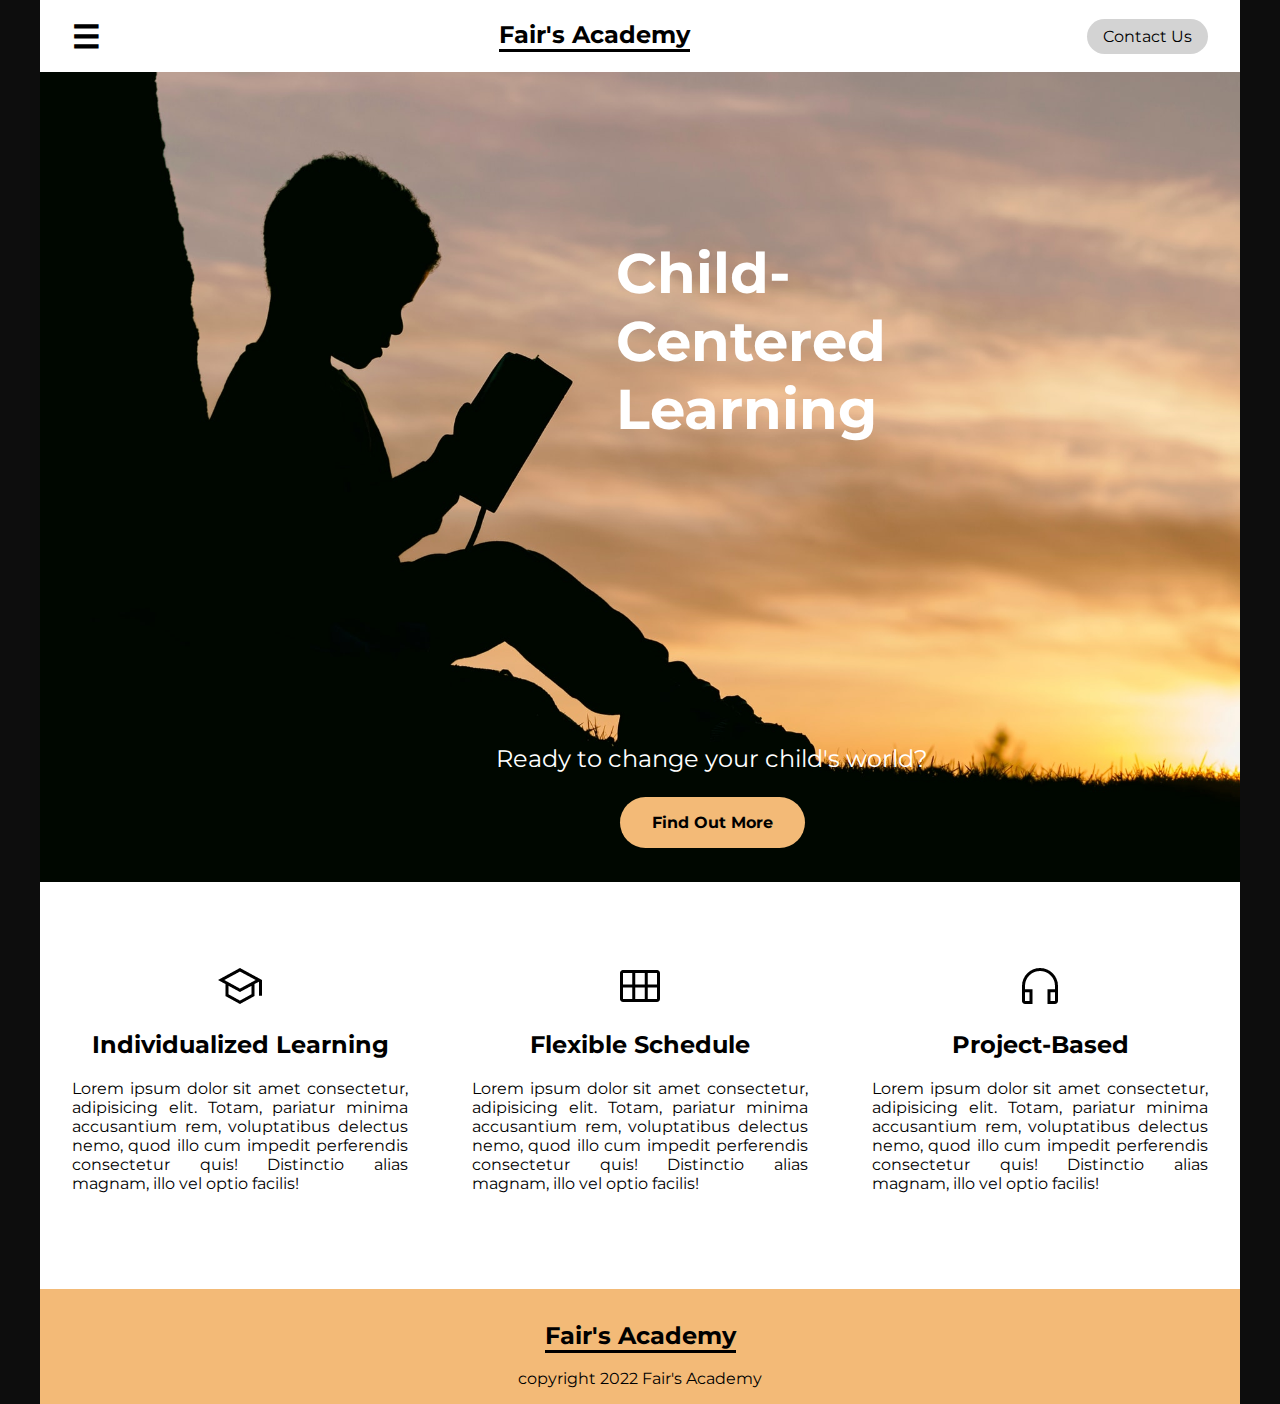
<file: index.html>
<!DOCTYPE html>
<html lang="en">
<head>
    <meta charset="UTF-8">
    <meta http-equiv="X-UA-Compatible" content="IE=edge">
    <meta name="viewport" content="width=device-width, initial-scale=1.0">

    <link rel="stylesheet" href="style.css">

    <title>Document</title>
</head>
<body>
    <nav id="nav">
        <div class="btn-wrapper">
            <a href="javascript:void(0)" class="close-btn" id="close-nav">
                <img src="img/close-btn.png" alt="close button" class="close-btn-img">
            </a>
        </div>
        
       
        <ul>
            <li class="selected"><a href="#">Home</a></li>
            <li><a href="about.html">About</a></li>
            <li><a href="programs.html">Programs</a></li>
            <li><a href="contact.html">Contact</a></li>
        </ul>
    </nav>
    <div class="container">
        <div class="top-bar">
            <span id="open-nav" class="open-nav" >&#9776;</span>
            <a href="#" class="logo">Fair's Academy</a>
            <a href="contact.html" class="contact">Contact Us</a>
        </div>
        <div class="motto">
            <h1 class="quote">Child-Centered Learning</h1>
            <div class="find-out-more">
                <p>Ready to change your child's world?</p>
                <a href="programs.html">Find Out More</a>
            </div>
            
        </div>
        <main>
            <div class="individual info">
                <img src="img/school-icon.png" alt="" class="icon">
                <h2>Individualized Learning</h2>
                <p>Lorem ipsum dolor sit amet consectetur, adipisicing elit. Totam, pariatur minima accusantium rem, voluptatibus delectus nemo, quod illo cum impedit perferendis consectetur quis! Distinctio alias magnam, illo vel optio facilis!</p>
            </div>
            <div class="flex-schedule info">
                <img src="img/calendar-icon.png" alt="" class="icon">
                <h2>Flexible Schedule</h2>
                <p>Lorem ipsum dolor sit amet consectetur, adipisicing elit. Totam, pariatur minima accusantium rem, voluptatibus delectus nemo, quod illo cum impedit perferendis consectetur quis! Distinctio alias magnam, illo vel optio facilis!</p>
            </div>
            <div class="small-groups info">
                <img src="img/headphones-icon.png" alt="" class="icon">
                <h2>Project-Based</h2>
                <p>Lorem ipsum dolor sit amet consectetur, adipisicing elit. Totam, pariatur minima accusantium rem, voluptatibus delectus nemo, quod illo cum impedit perferendis consectetur quis! Distinctio alias magnam, illo vel optio facilis!</p>
            </div>
        </main>

        <div class="footer">
            <a href="#" class="logo">Fair's Academy</a>
            <p>copyright 2022 Fair's Academy</p>
        </div>
            
        

    </div>
    
    

    <script src="index.js"></script>
</body>
</html>
</file>
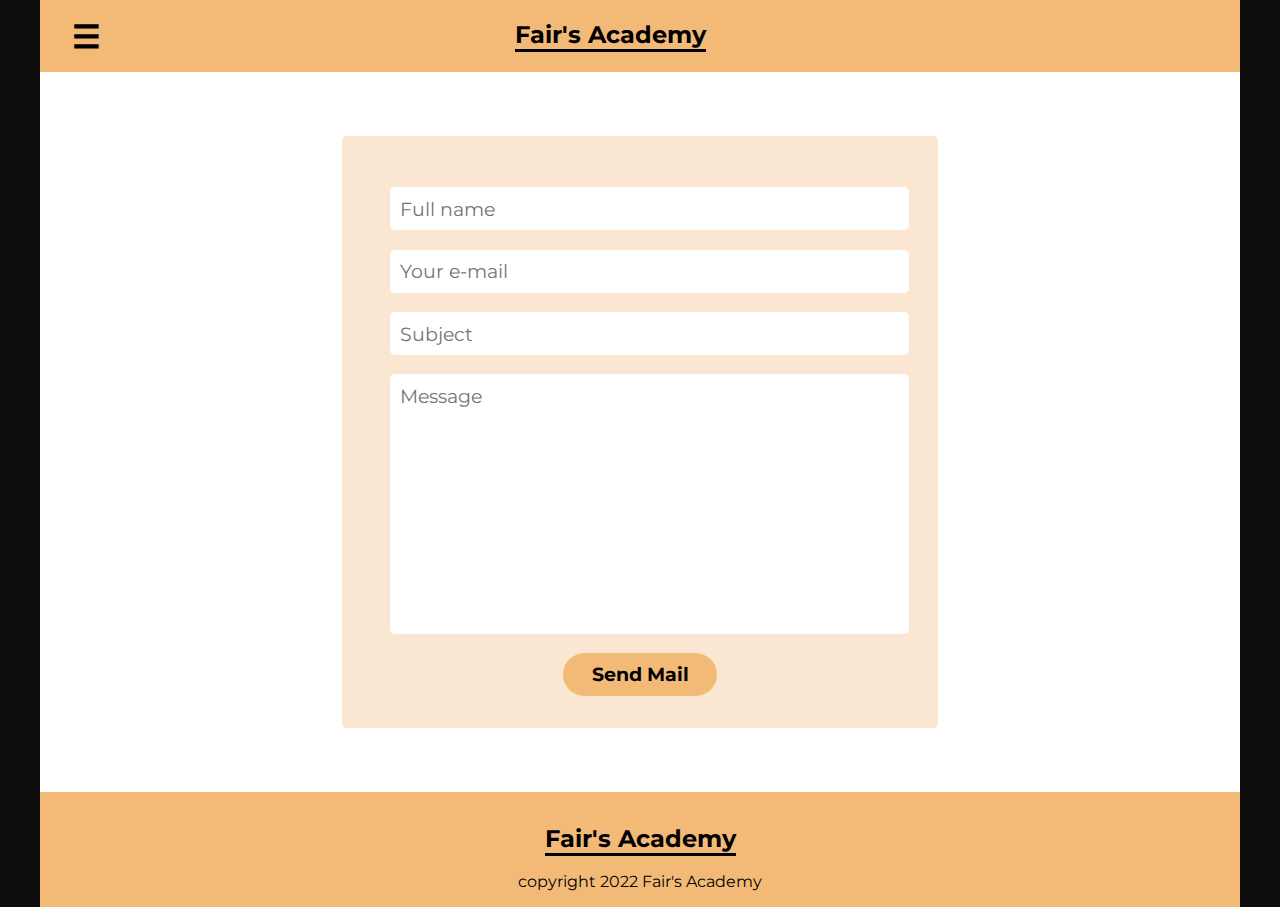
<file: contact.html>
<!DOCTYPE html>
<html lang="en">
<head>
    <meta charset="UTF-8">
    <meta http-equiv="X-UA-Compatible" content="IE=edge">
    <meta name="viewport" content="width=device-width, initial-scale=1.0">

    <link rel="stylesheet" href="style.css">

    <title>Document</title>
</head>
<body>
    <nav id="nav">
        <div class="btn-wrapper">
            <a href="javascript:void(0)" class="close-btn" id="close-nav">
                <img src="img/close-btn.png" alt="close button" class="close-btn-img">
            </a>
        </div>
        
       
        <ul>
            <li class="selected"><a href="index.html">Home</a></li>
            <li><a href="about.html">About</a></li>
            <li><a href="programs.html">Programs</a></li>
            <li><a href="contact.html">Contact</a></li>
        </ul>
    </nav>
    <div class="container">
        <div class="top-bar alternate-bar">
            <span id="open-nav" class="open-nav" >&#9776;</span>
            <a href="index.html" class="logo contact-logo">Fair's Academy</a>
            <a href="#" class="contact-top-bar">Contact Us</a>
            
        </div>

        <div class="contact-form-wrapper">
            <form class="contact-form" action="contactform.php" method="post">
                <input type="text" name="name" placeholder="Full name">
                <input type="text" name="mail" placeholder="Your e-mail">
                <input type="text" name="subject" placeholder="Subject">
                <textarea name="message" placeholder="Message" cols="30" rows="10"></textarea>
                <button type="submit" name="submit" class="form-btn">Send Mail</button>
            </form>
        </div>

        
        <div class="footer">
            <a href="#" class="logo">Fair's Academy</a>
            <p>copyright 2022 Fair's Academy</p>
        </div>
            
        

    </div>
    
    

    <script src="index.js"></script>
</body>
</html>
</file>
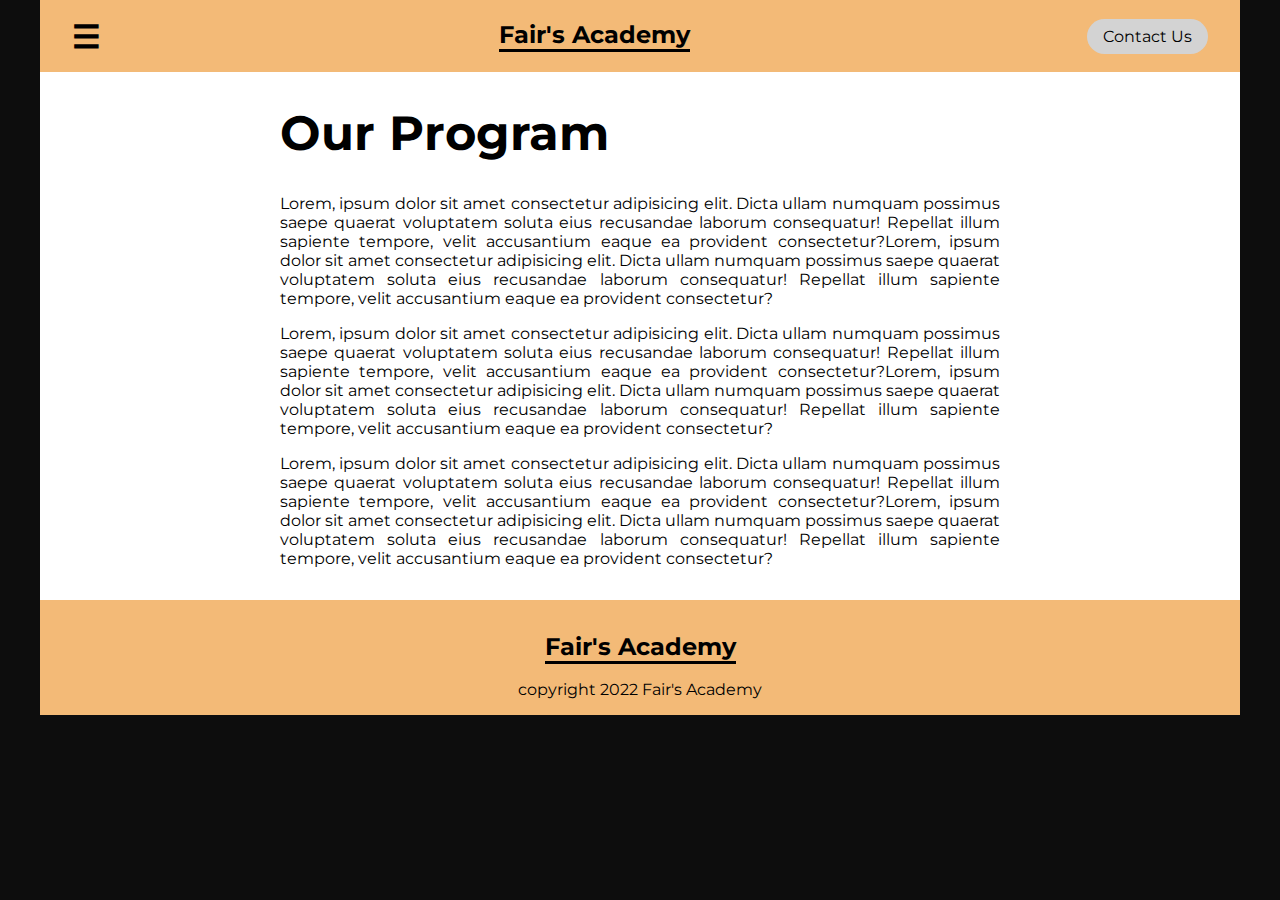
<file: programs.html>
<!DOCTYPE html>
<html lang="en">
<head>
    <meta charset="UTF-8">
    <meta http-equiv="X-UA-Compatible" content="IE=edge">
    <meta name="viewport" content="width=device-width, initial-scale=1.0">

    <link rel="stylesheet" href="style.css">

    <title>Document</title>
</head>
<body>
    <nav id="nav">
        <div class="btn-wrapper">
            <a href="javascript:void(0)" class="close-btn" id="close-nav">
                <img src="img/close-btn.png" alt="close button" class="close-btn-img">
            </a>
        </div>
        
       
        <ul>
            <li class="selected"><a href="index.html">Home</a></li>
            <li><a href="about.html">About</a></li>
            <li><a href="programs.html">Programs</a></li>
            <li><a href="contact.html">Contact</a></li>
        </ul>
    </nav>
    <div class="container">
        <div class="top-bar alternate-bar">
            <span id="open-nav" class="open-nav" >&#9776;</span>
            <a href="index.html" class="logo">Fair's Academy</a>
            <a href="contact.html" class="contact">Contact Us</a>
        </div>

        <div class="programs-wrapper">
            <h1 class="about-heading">Our Program</h1>
            <div class="program-grid">
                <p class="about-info">Lorem, ipsum dolor sit amet consectetur adipisicing elit. Dicta ullam numquam 
                    possimus saepe quaerat voluptatem soluta eius recusandae laborum consequatur! 
                    Repellat illum sapiente tempore, velit accusantium eaque ea provident consectetur?Lorem, ipsum dolor sit amet consectetur adipisicing elit. Dicta ullam numquam 
                    possimus saepe quaerat voluptatem soluta eius recusandae laborum consequatur! 
                    Repellat illum sapiente tempore, velit accusantium eaque ea provident consectetur?
                </p>
                <!--<img src="img/program-7.jpg" alt="profile picture">-->
                <p class="about-info">Lorem, ipsum dolor sit amet consectetur adipisicing elit. Dicta ullam numquam 
                    possimus saepe quaerat voluptatem soluta eius recusandae laborum consequatur! 
                    Repellat illum sapiente tempore, velit accusantium eaque ea provident consectetur?Lorem, ipsum dolor sit amet consectetur adipisicing elit. Dicta ullam numquam 
                    possimus saepe quaerat voluptatem soluta eius recusandae laborum consequatur! 
                    Repellat illum sapiente tempore, velit accusantium eaque ea provident consectetur?
                </p>
                <!--<img src="img/program-5.jpg" alt="profile picture">-->
                <p class="about-info">Lorem, ipsum dolor sit amet consectetur adipisicing elit. Dicta ullam numquam 
                    possimus saepe quaerat voluptatem soluta eius recusandae laborum consequatur! 
                    Repellat illum sapiente tempore, velit accusantium eaque ea provident consectetur?Lorem, ipsum dolor sit amet consectetur adipisicing elit. Dicta ullam numquam 
                    possimus saepe quaerat voluptatem soluta eius recusandae laborum consequatur! 
                    Repellat illum sapiente tempore, velit accusantium eaque ea provident consectetur?
                </p>
                <!--<img src="img/program-6.jpg" alt="profile picture">-->
            </div>
           
        </div>

        
        <div class="footer">
            <a href="#" class="logo">Fair's Academy</a>
            <p>copyright 2022 Fair's Academy</p>
        </div>
            
        

    </div>
    
    

    <script src="index.js"></script>
</body>
</html>
</file>
<file: style.css>
@import url('https://fonts.googleapis.com/css2?family=Montserrat:wght@400;700&display=swap');

html, body{
    margin: 0;
    padding:  0;
}

body{
    background: #0d0d0d;
    font-family: 'Montserrat', sans-serif;

}

.container{
    background: white;
    max-width: 1200px;
    margin: auto;
}

a{
    text-decoration: none;
}

img{
    max-width: 100%;
}


/*************************
    Side Navigation
**************************/

nav{
    height: 100vh;
    width: 0;
    position: fixed;
    z-index: 1;
    top: 0;
    left: 0;
    background: #F3BA77;
    color: orangered;
    overflow-x: hidden;
    transition: 0.5s;
    padding-top: 10px;
}

li a{
    color: black;
    
}

li{
    list-style-type: none;
    font-size: 2em;
    font-weight: 700;
    line-height: 1.5em;
}

.btn-wrapper{
    background: #e19e52;
    width: 3em;
    margin-left: auto;
    margin-right: 1em;
}




/*************************
        Top Bar
**************************/
.top-bar{
    display: flex;
    justify-content: space-between;
    align-items: center;
    padding: 0 2em;
    height: 8vh;
}



.logo{
    color: black;
    font-size: 1.5rem;
    font-weight: 700;
    border-bottom: 3px black solid;
}

.open-nav{
    font-size: 2rem;
    font-weight: 700;
    cursor:pointer;
}

.contact{
    background: lightgrey;
    color: black;
    border-radius: 50px;
    font-size: 1rem;
    cursor: pointer;
    padding: .5em 1em;
    
}

.contact:hover,
.contact:focus{
    background: grey;
}

/*************************
        Motto
**************************/
.motto{
    background-image: url(img/reading.jpg);
    background-position: cover;
    background-size: 100%;
    background-repeat: no-repeat;
    height: 90vh;
    display: grid;
    grid-template: repeat(6, 16%) / repeat(6, 16%);
}


h1{
    color: white;
    font-size: 3.5rem;
    grid-column: 4 / 6;
    grid-row: 2 / 4;
    
}

.find-out-more{
    display: flex;
    flex-direction: column;
    align-items: center;
    grid-column: 3 / 6;
    grid-row: 6 / 7;  
}

.find-out-more p{
    color: white;
    font-size: 1.5rem;
}

.find-out-more a{
    background: #F3BA77;
    padding: 1em 2em;
    border-radius: 50px;
    color: black;  
    font-weight: 700; 
}

.find-out-more a:hover,
.find-out-more a:focus{
    background-color: #6b302c;
    color: white;
}

/*************************
        Main
**************************/

main{
    display: flex;
    text-align: justify;
    padding: 3em 0;

}

.info{
    padding: 2em;
}

img.icon{
    display: block; 
    margin-left: auto; 
    margin-right: auto; 
}

h2{
    text-align: center;
}

/*************************
        Footer
**************************/

.footer{
    background: #F3BA77;
    color: black;
    display: flex;
    flex-direction: column;
    align-items: center;
    margin: 0;
    padding-top: 2em;
}

/*************************
        contact form
**************************/

.contact-form-wrapper{
    height: 80vh;
    display: flex;
    align-items: center;
}

form{
    display: flex;
    flex-direction: column;
    width: 500px;
    margin: 0 auto;
    background-color: #f3b97756;
    padding: 2em 3em;
    border-radius: 5px;
    
}

input,
textarea,
.form-btn{
    font-family: 'Montserrat', sans-serif;
    margin-top: 1em;
    font-size: 1.2rem;
    border-radius: 5px;
    border: none;
}

input{
    width: 100%;
    padding: .5em;
   
}

textarea{
    width: 100%;
    resize: none;
    max-height: 300px;
    padding: .5em;
}

.form-btn{
    background: #F3BA77;
    padding: .5em 1.5em;
    border-radius: 50px;
    color: black;  
    font-weight: 700; 
    
    align-self: center;
}

/*************************
        about/programs
**************************/

.programs-wrapper{
    width: 60%;
    margin: 0 auto 2em;
    padding: 0 2em;
}


/*************************
        about
**************************/



.about-wrapper{
    display: flex;
    margin: 1em auto;
    flex-direction: column;
    align-items: center;
    width: 600px;
    
}

.about-heading{
    color: black;
    font-size: 3rem;
    align-self: flex-start;
}

.about-info{
    text-align: justify;
}

.about-wrapper img{
    max-width: 100%;
    padding: 1em;
    margin-bottom: 2em;
}

.alternate-bar{
    background: #F3BA77;
}

.contact-top-bar{
    background: #F3BA77;
    color: #F3BA77;
    cursor: default;
}
</file>
